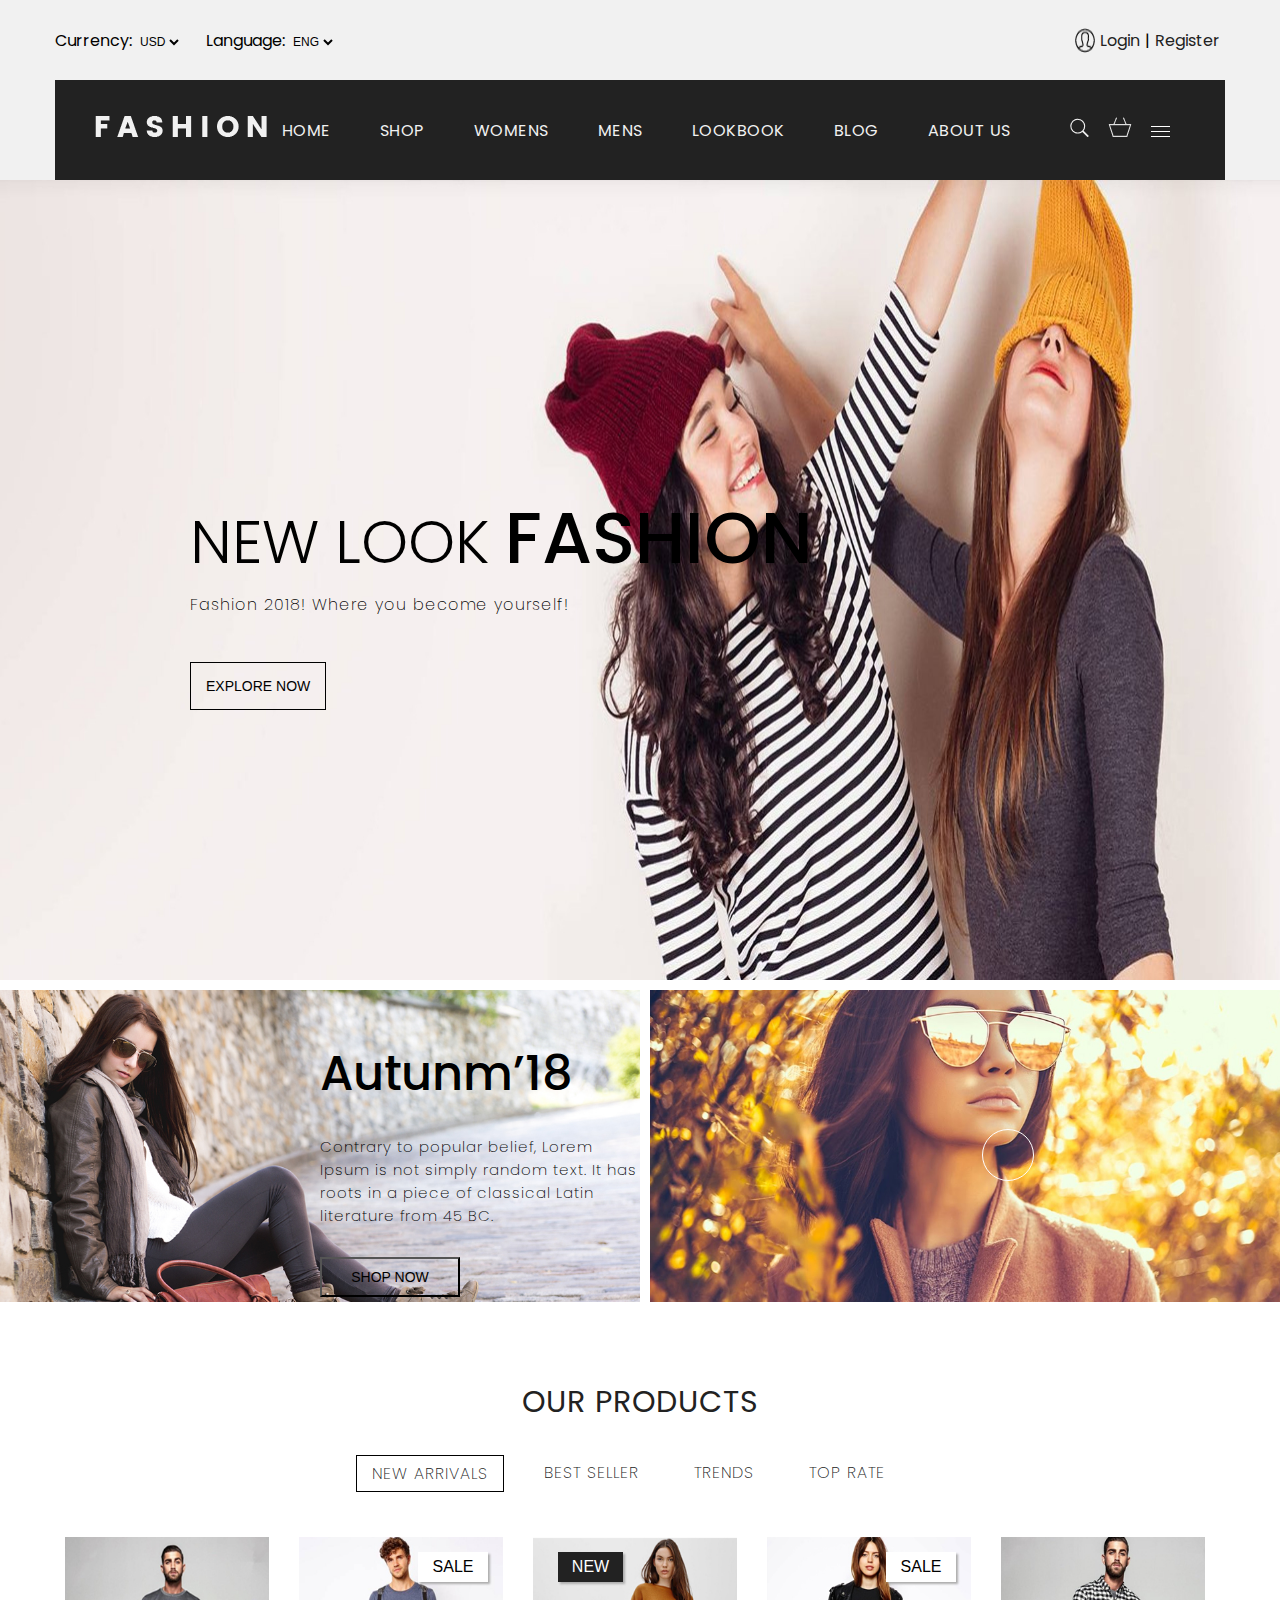
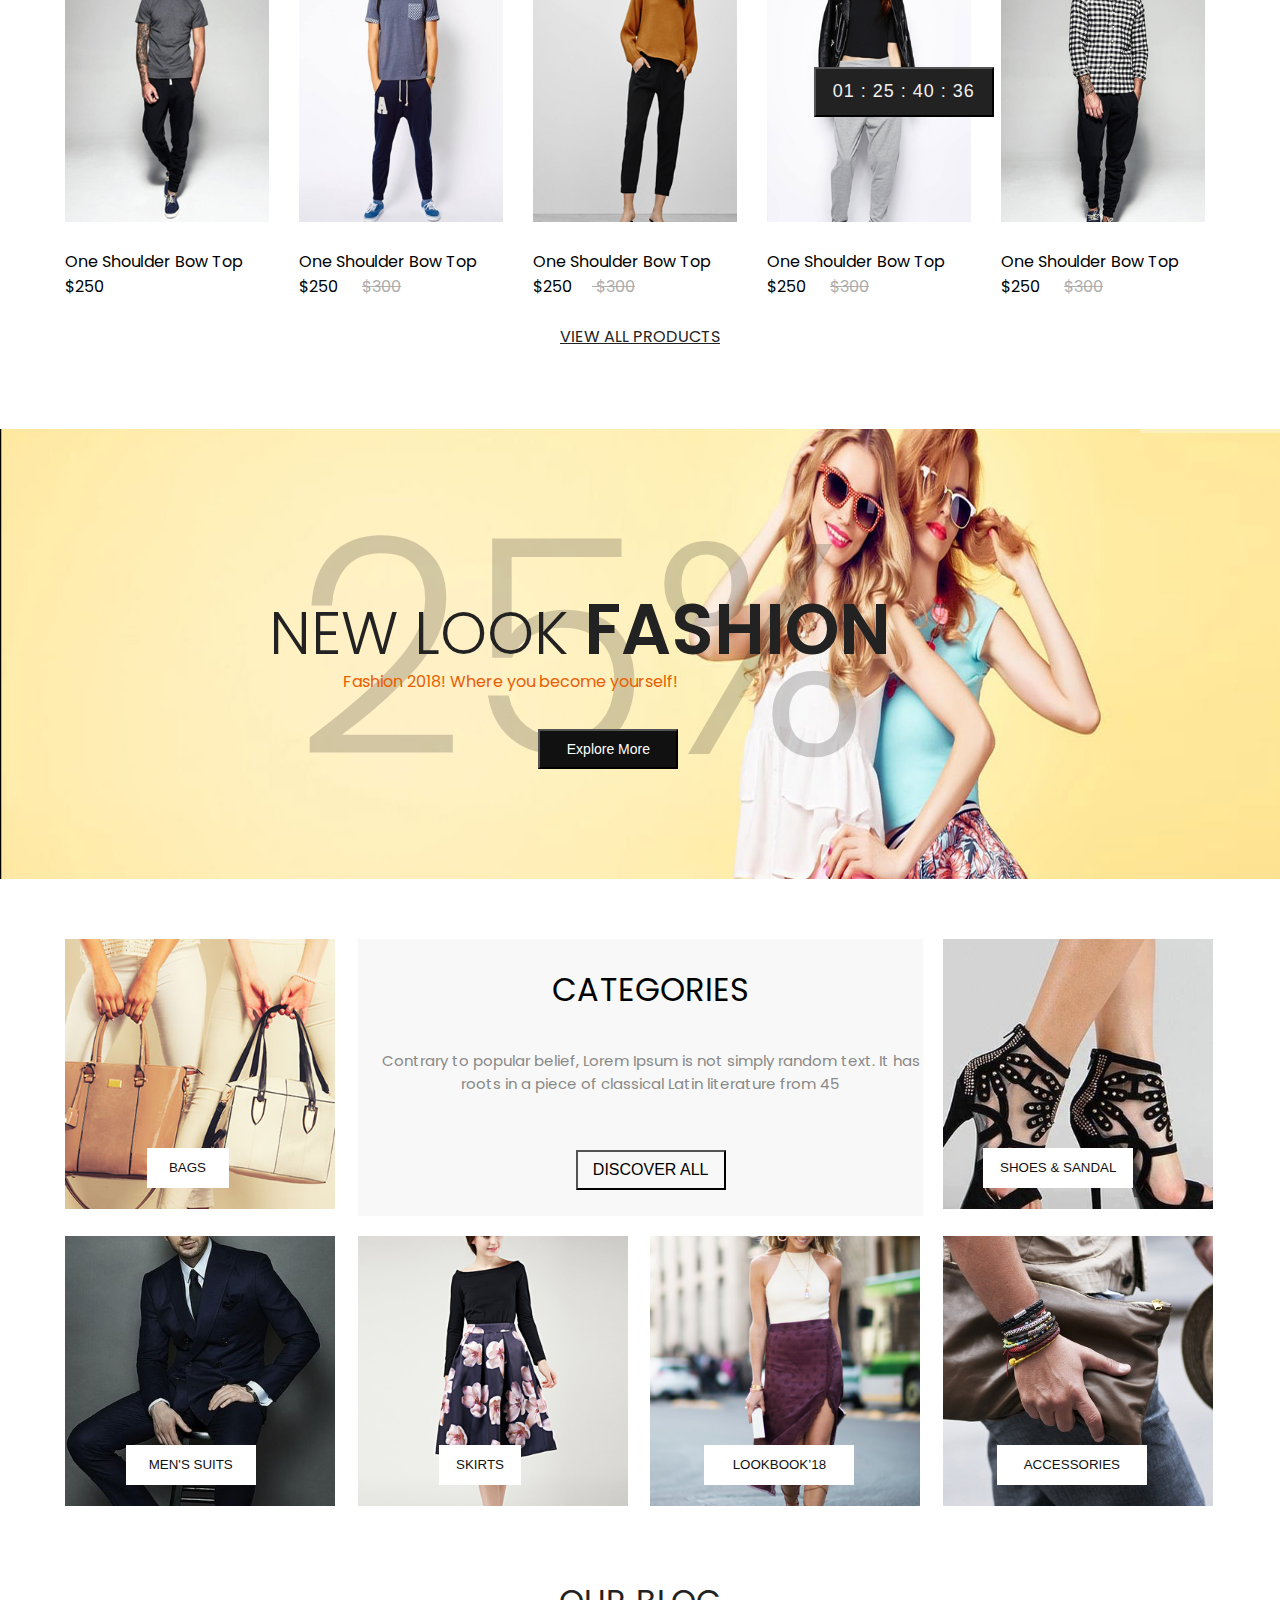
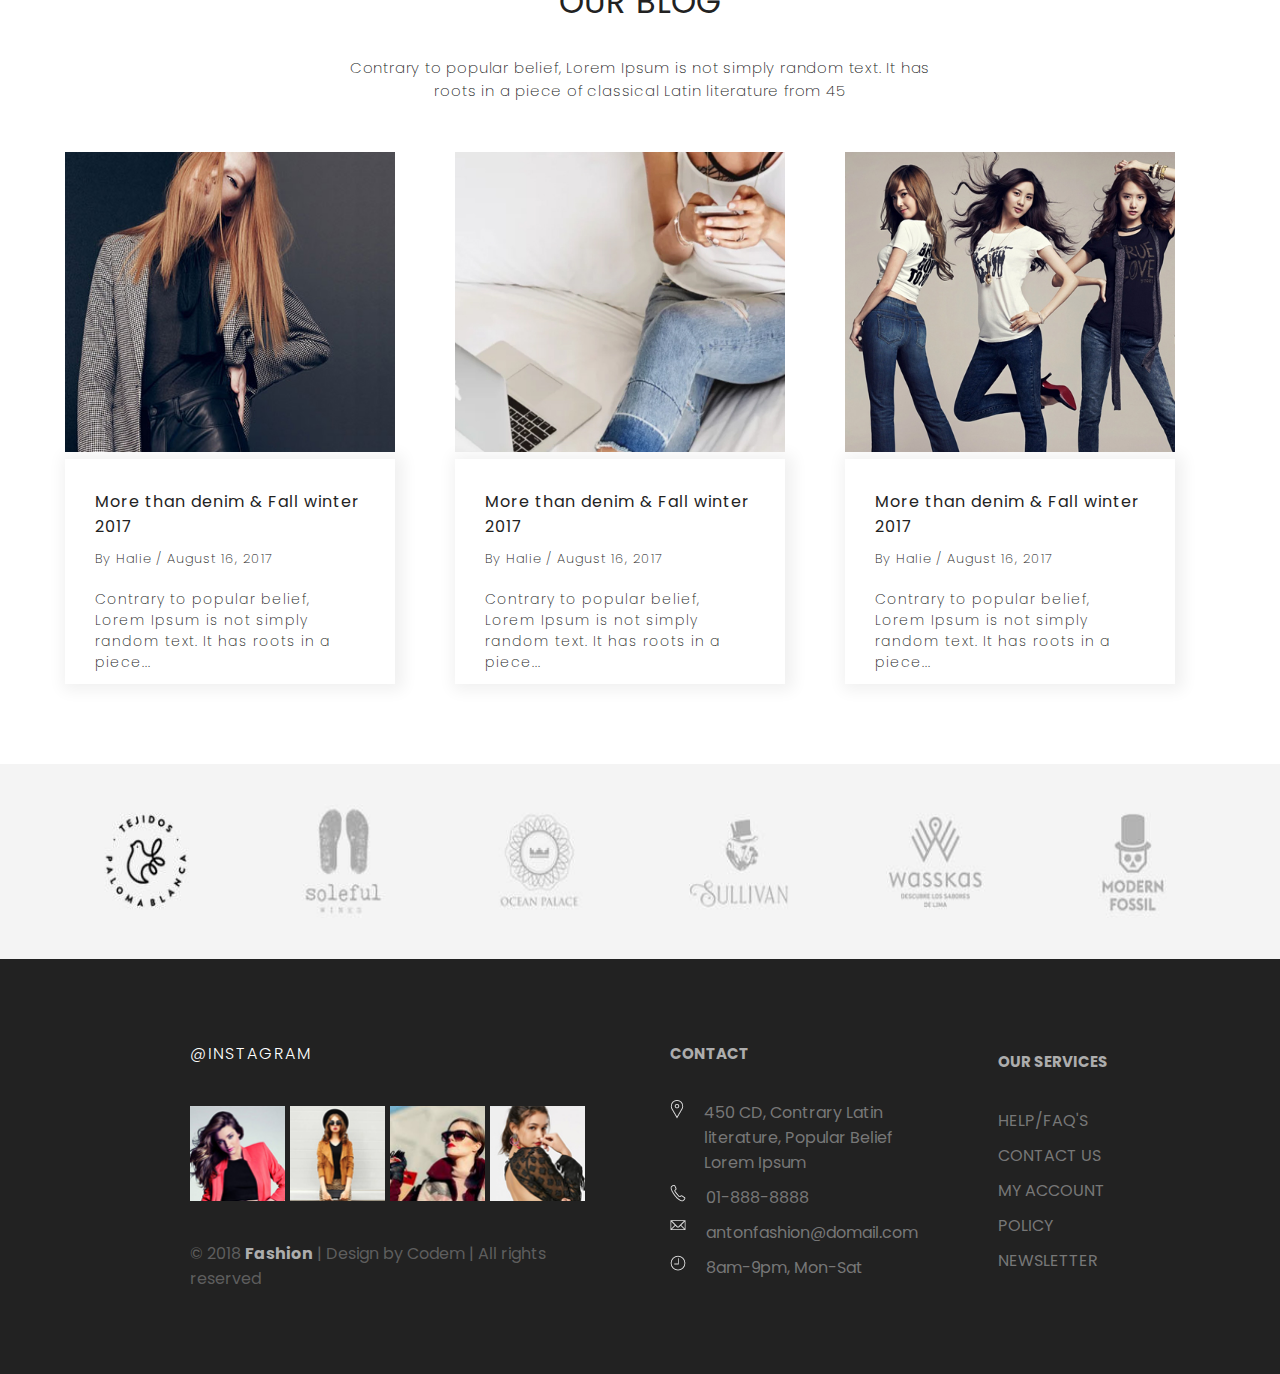
<file: index.html>
<!DOCTYPE html>
<html lang="en">
  <head>
    <meta charset="UTF-8" />
    <meta http-equiv="X-UA-Compatible" content="IE=edge" />
    <meta name="viewport" content="width=device-width, initial-scale=1.0" />
    <link href="./css/style.css" rel="stylesheet" />
    <link rel="preconnect" href="https://fonts.googleapis.com" />
    <link rel="preconnect" href="https://fonts.gstatic.com" crossorigin />
    <link
      href="https://fonts.googleapis.com/css2?family=Poppins:wght@100;200;300;400;500;600;700;800&display=swap"
      rel="stylesheet"
    />
    <link
      rel="stylesheet"
      href="https://cdnjs.cloudflare.com/ajax/libs/font-awesome/6.0.0-beta3/css/all.min.css"
      integrity="sha512-Fo3rlrZj/k7ujTnHg4CGR2D7kSs0v4LLanw2qksYuRlEzO+tcaEPQogQ0KaoGN26/zrn20ImR1DfuLWnOo7aBA=="
      crossorigin="anonymous"
      referrerpolicy="no-referrer"
    />
    <title>Fashion Webpage</title>
  </head>
  <body>
    <div class="main-container">
      <header class="main-header">
        <div class="header-divisions">
          <div class="upper-header">
            <div class="upper-left">
              <label> Currency:</label>
              <span
                ><select name="currency">
                  <option>USD</option>
                </select></span
              >
              <label> Language:</label>
              <span
                ><select name="language">
                  <option>ENG</option>
                  >
                </select></span
              >
            </div>
            <div class="upper-right">
              <img src="./images/account.png" />
              <a href="#">Login</a> | <a href="#">Register</a>
            </div>
          </div>
          <div class="lower-header">
            <div class="lower-left">
              <img class="logo" src="./images/logo.png" />
            </div>
            <nav class="lower-middle">
              <a href="index.html">HOME</a>
              <a href="index.html">SHOP</a>
              <a href="index.html">WOMENS</a>
              <a href="index.html">MENS</a>
              <a href="index.html">LOOKBOOK</a>
              <a href="index.html">BLOG</a>
              <a href="index.html">ABOUT US</a>
            </nav>
            <div class="lower-right">
              <a href="#"><img class="search" src="./images/search.png" /></a>
              <a href="#"><img class="cart" src="./images/cart-light.png" /></a>
              <a href="#"><img class="menu" src="./images/menu.png" /></a>
            </div>
          </div>
        </div>
      </header>
      <div class="main-banner">
        <img src="./images/banner-01.jpg" />
        <div class="wordings">
          <h2 class="title">NEW LOOK <strong>FASHION</strong></h2>
          <h6 class="description">Fashion 2018! Where you become yourself!</h6>
          <button class="explore-now">EXPLORE NOW</button>
        </div>
      </div>
      <div class="two-blocks">
        <div class="autumn">
          <img src="./images/autunm17.jpg" />
          <div class="autumn-words">
            <h2>Autunm’18</h2>
            <p>
              Contrary to popular belief, Lorem Ipsum is not simply random text.
              It has roots in a piece of classical Latin literature from 45 BC.
            </p>
            <button class="shop-now">SHOP NOW</button>
          </div>
        </div>
        <div class="video">
          <img src="./images/video.jpg" /><i class="fas fa-play play-icon"></i>
        </div>
      </div>

      <div class="products-section">
        <h3>OUR PRODUCTS</h3>
        <nav class="nav-div">
          <a href="#">NEW ARRIVALS</a>
          <a href="#">BEST SELLER</a>
          <a href="#">TRENDS</a>
          <a href="#">TOP RATE</a>
        </nav>
        <div class="products">
          <div class="img-div1">
            <a href="#"><img src="./images/product-01.jpg" /></a>
            <p><a>One Shoulder Bow Top</a></p>
            <p><a class="cost">$250</a></p>
            <button class="fav"><img src="./images/fav.png" /></button>
            <button class="addcart"><img src="./images/cart.png" /></button>
          </div>

          <div class="img-div2">
            <a href="#"><img src="./images/product-02.jpg" /></a>
            <p><a>One Shoulder Bow Top</a></p>
            <p>
              <a class="cost">$250 <s> $300</s></a>
            </p>
            <button class="sale">SALE</button>
            <button class="fav"><img src="./images/fav.png" /></button>
            <button class="addcart"><img src="./images/cart.png" /></button>
          </div>
          <div class="img-div3">
            <a href="#"><img src="./images/product-03.jpg" /></a>
            <p><a>One Shoulder Bow Top</a></p>
            <p>
              <a class="cost">$250<s> $300</s></a>
            </p>
            <button class="new">NEW</button>
            <button class="fav"><img src="./images/fav.png" /></button>
            <button class="addcart"><img src="./images/cart.png" /></button>
          </div>
          <div class="img-div4">
            <a href="#"><img src="./images/product-04.jpg" /></a>
            <p><a>One Shoulder Bow Top</a></p>
            <p>
              <a class="cost">$250 <s> $300</s></a>
            </p>
            <button class="time">01 : 25 : 40 : 36</button>
            <button class="sale">SALE</button>
            <button class="fav"><img src="./images/fav.png" /></button>
            <button class="addcart"><img src="./images/cart.png" /></button>
          </div>
          <div class="img-div5">
            <a href="#"><img src="./images/product-05.jpg" /></a>
            <p><a>One Shoulder Bow Top</a></p>
            <p>
              <a class="cost">$250 <s> $300</s></a>
            </p>
            <button class="fav"><img src="./images/fav.png" /></button>
            <button class="addcart"><img src="./images/cart.png" /></button>
          </div>
        </div>
        <div class="view-all"><a>VIEW ALL PRODUCTS</a></div>
      </div>
      <div class="second-banner">
        <img src="./images/promo-bg.jpg" class="banner-2" />
        <h1>25%</h1>
        <h2>NEW LOOK <strong>FASHION</strong></h2>
        <p>Fashion 2018! Where you become yourself!</p>
        <button type="submit">Explore More</button>
      </div>
      <div class="grid-container">
        <div class="grid-box">
          <div class="bags">
            <img src="./images/bags.jpg" />
            <button type="button" class="bag-button">BAGS</button>
          </div>

          <div class="categories">
            <div class="cat-words">
              <h1>CATEGORIES</h1>
              <p>
                Contrary to popular belief, Lorem Ipsum is not simply random
                text. It has roots in a piece of classical Latin literature from
                45
              </p>
              <button type="button">DISCOVER ALL</button>
            </div>
          </div>
          <div class="shoes">
            <img src="./images/shoes.jpg" /><button
              type="button"
              class="shoe-button"
            >
              SHOES & SANDAL
            </button>
          </div>
          <div class="mens">
            <img src="./images/mens.jpg" />
            <button type="button" class="mens-button">MEN'S SUITS</button>
          </div>
          <div class="skirts">
            <img src="./images/skirts.jpg" /><button
              type="button"
              class="skirts-button"
            >
              SKIRTS
            </button>
          </div>
          <div class="lookbook">
            <img src="./images/lookbook18.jpg" />
            <button type="button" class="lookbook-button">LOOKBOOK’18</button>
          </div>
          <div class="accessories">
            <img src="./images/accessories.jpg" /><button
              type="button"
              class="accessories-button"
            >
              ACCESSORIES
            </button>
          </div>
        </div>
      </div>
      <div class="blog-container">
        <h3 class="blog-head">OUR BLOG</h3>
        <p class="blog-desc">
          Contrary to popular belief, Lorem Ipsum is not simply random text. It
          has roots in a piece of classical Latin literature from 45
        </p>
      </div>
      <div class="card-container">
        <div class="card">
          <img src="./images/blog-01.jpg" />
          <div class="card-details card1">
            <h3>More than denim & Fall winter 2017</h3>
            <h6>By Halie / August 16, 2017</h6>
            <p>
              Contrary to popular belief, Lorem Ipsum is not simply random text.
              It has roots in a piece...
            </p>
          </div>
        </div>
        <div class="card">
          <img src="./images/blog-02.jpg" />
          <div class="card-details card1">
            <h3>More than denim & Fall winter 2017</h3>
            <h6>By Halie / August 16, 2017</h6>
            <p>
              Contrary to popular belief, Lorem Ipsum is not simply random text.
              It has roots in a piece...
            </p>
          </div>
        </div>
        <div class="card">
          <img src="./images/blog-03.jpg" />
          <div class="card-details card1">
            <h3>More than denim & Fall winter 2017</h3>
            <h6>By Halie / August 16, 2017</h6>
            <p>
              Contrary to popular belief, Lorem Ipsum is not simply random text.
              It has roots in a piece...
            </p>
          </div>
        </div>
      </div>
      <div class="brands-div">
        <img src="images/icons-01.jpg" class="brand" />
        <img src="images/icons-02.jpg" class="brand" />
        <img src="images/icons-03.jpg" class="brand" />
        <img src="images/icons-04.jpg" class="brand" />
        <img src="images/icons-05.jpg" class="brand" />
        <img src="images/icons-06.jpg" class="brand" />
      </div>
      <footer>
        <div class="insta-div">
          <h3>@INSTAGRAM</h3>
          <div class="photo-div">
            <img src="./images/instagram-01.jpg" />
            <img src="./images/instagram-02.jpg" />
            <img src="./images/instagram-03.jpg" />
            <img src="./images/instagram-04.jpg" />
          </div>
          <p>
            &copy; 2018 <strong>Fashion</strong> | Design by Codem | All rights
            reserved
          </p>
        </div>

        <div class="contact">
          <h6 class="contact-head">CONTACT</h6>
          <a href="#"
            ><img src="./images/ficon-location.png" />
            <div>
              450 CD, Contrary Latin literature, Popular Belief Lorem Ipsum
            </div></a
          >
          <a href="#"
            ><img src="./images/ficon-call.png" />
            <div>01-888-8888</div></a
          >
          <a href="mailto:antonfashion@domail.com"
            ><img src="./images/ficon-mail.png" />
            <div>antonfashion@domail.com</div></a
          >
          <a href="#"
            ><img src="./images/ficon-time.png" />
            <div>8am-9pm, Mon-Sat</div></a
          >
        </div>

        <div class="our-service">
          <h6 class="service-head">OUR SERVICES</h6>
          <a href="#">HELP/FAQ'S</a>
          <a href="#">CONTACT US</a>
          <a href="#">MY ACCOUNT</a>
          <a href="#">POLICY</a>
          <a href="#">NEWSLETTER</a>
        </div>

        <div class="social">
          <h6 class="social-head">SOCIAL</h6>
          <a href="#">FACEBOOK</a>
          <a href="#">TWITTER</a>
          <a href="#">GOOGLE++</a>
          <a href="#">YOUTUBE</a>
          <a href="#">INSTAGRAM</a>
        </div>
      </footer>
    </div>
  </body>
</html>
</file>
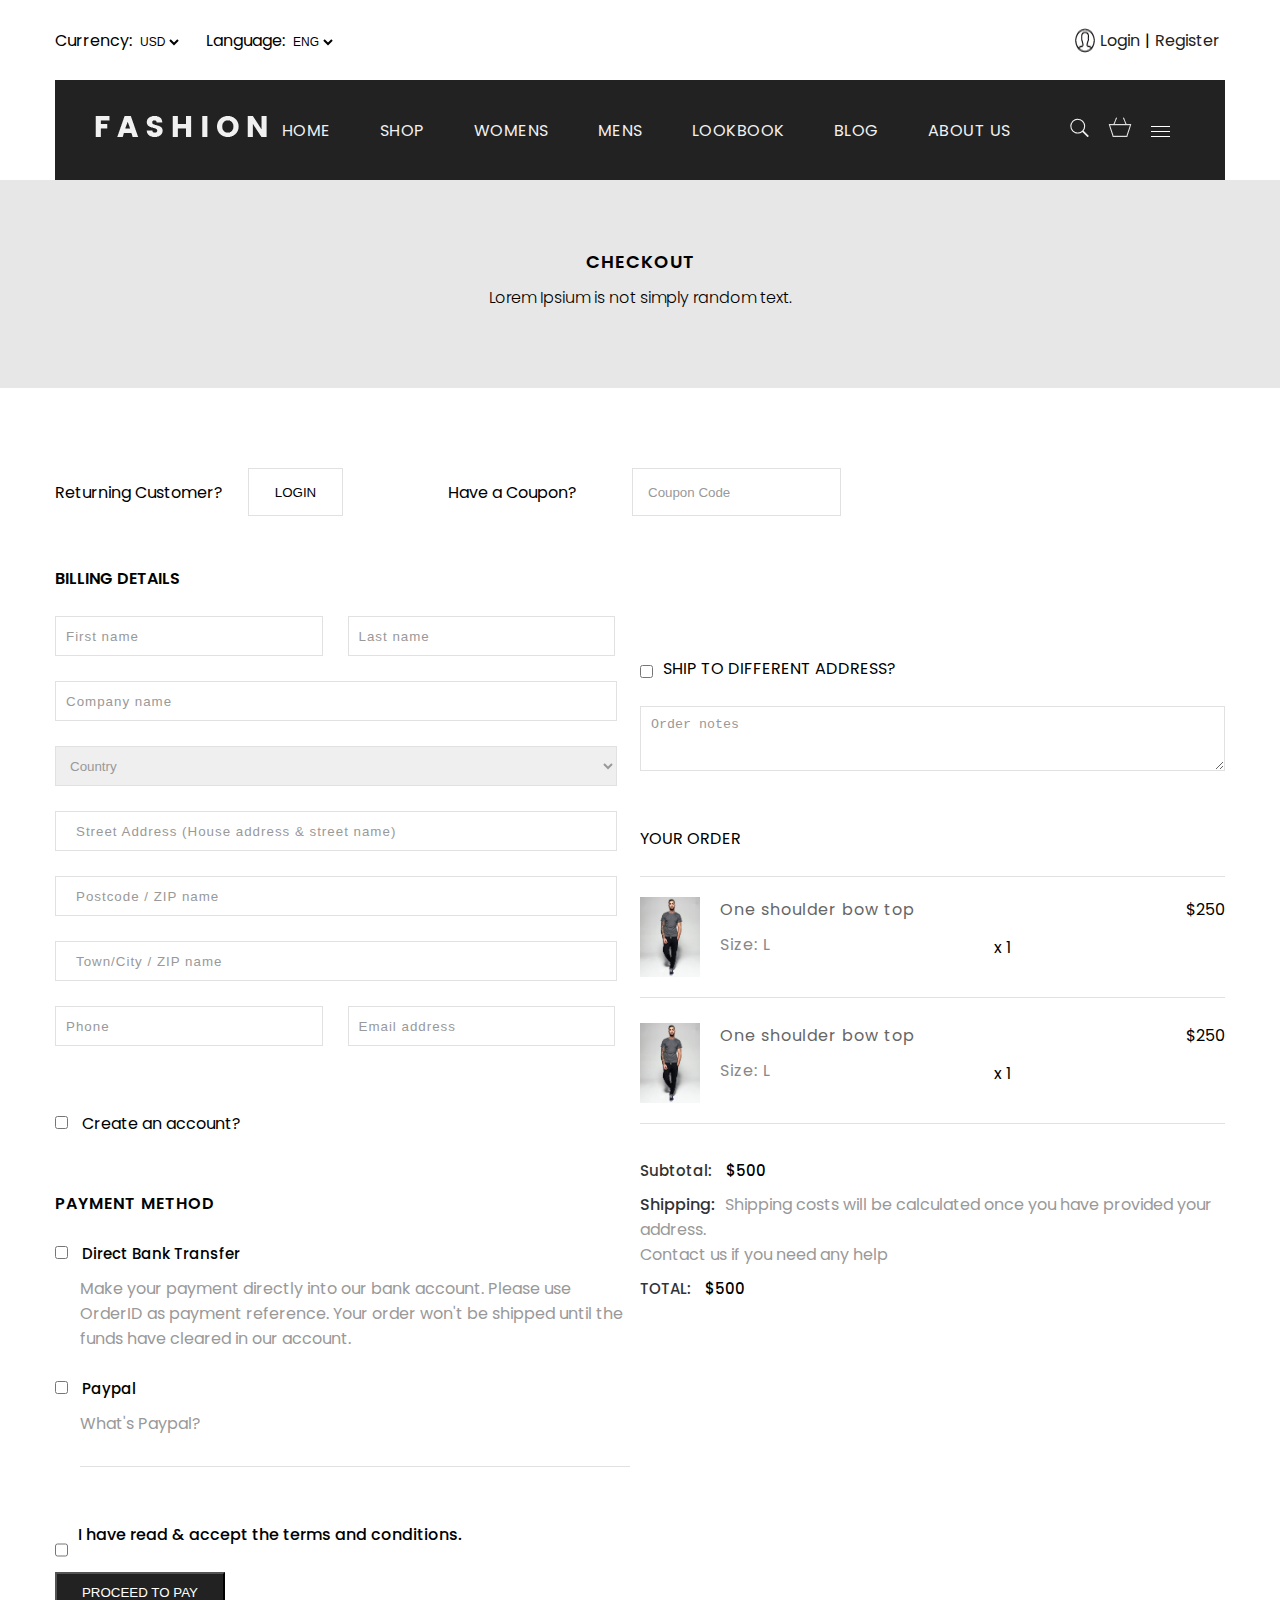
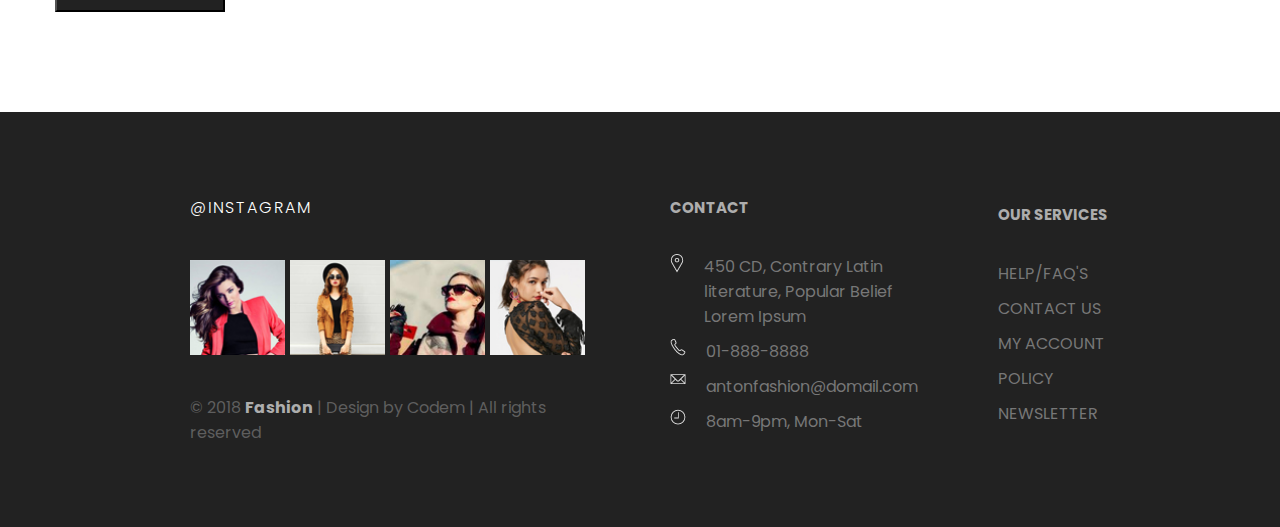
<file: checkout.html>
<!DOCTYPE html>
<html lang="en">
  <head>
    <meta charset="UTF-8" />
    <meta http-equiv="X-UA-Compatible" content="IE=edge" />
    <meta name="viewport" content="width=device-width, initial-scale=1.0" />
    <link rel="stylesheet" href="./css/checkout.css" />
    <link rel="preconnect" href="https://fonts.googleapis.com" />
    <link rel="preconnect" href="https://fonts.gstatic.com" crossorigin />
    <link
      href="https://fonts.googleapis.com/css2?family=Poppins:wght@100;200;300;400;500;600;700;800&display=swap"
      rel="stylesheet"
    />
    <title>checkout</title>
  </head>
  <body>
    <div class="main-container">
      <header class="main-header">
        <div class="header-divisions">
          <div class="upper-header">
            <div class="upper-left">
              <label> Currency:</label>
              <span
                ><select name="currency">
                  <option>USD</option>
                </select></span
              >
              <label> Language:</label>
              <span
                ><select name="language">
                  <option>ENG</option>
                  >
                </select></span
              >
            </div>
            <div class="upper-right">
              <img src="./images/account.png" />
              <a href="#">Login</a> | <a href="#">Register</a>
            </div>
          </div>
          <div class="lower-header">
            <div class="lower-left">
              <img class="logo" src="./images/logo.png" />
            </div>
            <nav class="lower-middle">
              <a href="index.html">HOME</a>
              <a href="index.html">SHOP</a>
              <a href="index.html">WOMENS</a>
              <a href="index.html">MENS</a>
              <a href="index.html">LOOKBOOK</a>
              <a href="index.html">BLOG</a>
              <a href="index.html">ABOUT US</a>
            </nav>
            <div class="lower-right">
              <a href="#"><img class="search" src="./images/search.png" /></a>
              <a href="#"><img class="cart" src="./images/cart-light.png" /></a>
              <a href="#"><img class="menu" src="./images/menu.png" /></a>
            </div>
          </div>
        </div>
      </header>
      <div class="grey-part">
        <div class="check-out">
          <h2>CHECKOUT</h2>
          <p>Lorem Ipsium is not simply random text.</p>
        </div>
      </div>
      <div class="sub-container">
        <div class="first-line">
          <p class="cust">Returning Customer?</p>
          <button type="button" class="login-button">LOGIN</button>
          <p class="coupon">Have a Coupon?</p>
          <input type="text" class="input-coupon" placeholder="Coupon Code" />
        </div>
        <div class="two-divisions">
          <div class="left-form">
            <label class="bill-details">BILLING DETAILS</label>
            <div class="name">
              <input
                type="text"
                class="first-name ip"
                placeholder="First name"
                required
              />
              <input
                type="text"
                class="last-name ip"
                placeholder="Last name"
                required
              />
            </div>
            <input type="text" placeholder="Company name" class="company ip" />
            <select class="country ip">
              <option>Country</option>
            </select>
            <input
              type="text"
              placeholder="Street Address (House address & street name)"
              class="country ip"
            />
            <input
              type="text"
              placeholder="Postcode / ZIP name"
              class="country ip"
            />
            <input
              type="text"
              placeholder="Town/City / ZIP name"
              class="country ip"
            />
            <div class="cont">
              <input
                type="text"
                class="phone ip"
                placeholder="Phone"
                required
              />
              <input
                type="text"
                class="email-address ip"
                placeholder="Email address"
                required
              />
            </div>
            <div class="checkbox-div">
              <input type="checkbox" />
              <label>Create an account?</label>
            </div>
            <div class="payment">
              <h6>PAYMENT METHOD</h6>
              <div class="pay-check">
                <input type="checkbox" />
                <label>Direct Bank Transfer</label>
                <p>
                  Make your payment directly into our bank account. Please use
                  OrderID as payment reference. Your order won't be shipped
                  until the funds have cleared in our account.
                </p>
                <input type="checkbox" />
                <label>Paypal</label>
                <p class="paypal">What's Paypal?</p>
              </div>
            </div>
            <div class="terms">
              <input type="checkbox" />
              <p>I have read & accept the terms and conditions.</p>
            </div>
            <div class="black-div">
              <button type="submit" class="proceed">PROCEED TO PAY</button>
            </div>
          </div>
          <div class="right-form">
            <div class="address">
              <input type="checkbox" />
              <p>SHIP TO DIFFERENT ADDRESS?</p>
            </div>
            <textarea
              type="text"
              placeholder="Order notes"
              class="notes"
            ></textarea>

            <p class="your-order">YOUR ORDER</p>
            <div class="order-details">
              <img src="./pictures/product-01.jpg" />
              <div class="product-name">
                <h6>One shoulder bow top</h6>
                <p>Size: L</p>
              </div>
              <p class="into1">x 1</p>
              <p>$250</p>
            </div>
            <div class="order-details part2">
              <img src="./pictures/product-01.jpg" />
              <div class="product-name">
                <h6>One shoulder bow top</h6>
                <p>Size: L</p>
              </div>
              <p class="into1">x 1</p>
              <p class="price">$250</p>
            </div>
            <div class="final-part">
              <h6><strong>Subtotal:</strong> $500</h6>
              <p class="shipping">
                <strong>Shipping:</strong>Shipping costs will be calculated once
                you have provided your address.
              </p>
              <p class="shipping">Contact us if you need any help</p>
              <h6><strong>TOTAL:</strong> $500</h6>
            </div>
          </div>
        </div>
      </div>

      <footer>
        <div class="insta-div">
          <h3>@INSTAGRAM</h3>
          <div class="photo-div">
            <img src="./images/instagram-01.jpg" />
            <img src="./images/instagram-02.jpg" />
            <img src="./images/instagram-03.jpg" />
            <img src="./images/instagram-04.jpg" />
          </div>
          <p>
            &copy; 2018 <strong>Fashion</strong> | Design by Codem | All rights
            reserved
          </p>
        </div>

        <div class="contact">
          <h6 class="contact-head">CONTACT</h6>
          <a href="#"
            ><img src="./images/ficon-location.png" />
            <div>
              450 CD, Contrary Latin literature, Popular Belief Lorem Ipsum
            </div></a
          >
          <a href="#"
            ><img src="./images/ficon-call.png" />
            <div>01-888-8888</div></a
          >
          <a href="mailto:antonfashion@domail.com"
            ><img src="./images/ficon-mail.png" />
            <div>antonfashion@domail.com</div></a
          >
          <a href="#"
            ><img src="./images/ficon-time.png" />
            <div>8am-9pm, Mon-Sat</div></a
          >
        </div>

        <div class="our-service">
          <h6 class="service-head">OUR SERVICES</h6>
          <a href="#">HELP/FAQ'S</a>
          <a href="#">CONTACT US</a>
          <a href="#">MY ACCOUNT</a>
          <a href="#">POLICY</a>
          <a href="#">NEWSLETTER</a>
        </div>

        <div class="social">
          <h6 class="social-head">SOCIAL</h6>
          <a href="#">FACEBOOK</a>
          <a href="#">TWITTER</a>
          <a href="#">GOOGLE++</a>
          <a href="#">YOUTUBE</a>
          <a href="#">INSTAGRAM</a>
        </div>
      </footer>
    </div>
  </body>
</html>
</file>
<file: css/style.css>
* {
  margin: 0;
  padding: 0;
  box-sizing: border-box;
}
.main-container {
  height: 100vh;
  width: 100vw;
  font-family: "Poppins", sans-serif;
}
.main-header {
  height: 180px;
  width: 100%;
  background: #f1f1f1;
}
.header-divisions {
  height: 100%;
  width: 1170px;
  margin: 0 auto;
  display: flex;
  flex-direction: column;
}
.upper-header {
  height: 80px;
  background: #f1f1f1;
  display: flex;
  align-items: center;
  justify-content: space-between;
}
.lower-header {
  height: 100px;
  background: #222222;
  display: flex;
  align-items: center;
  justify-content: space-between;
  padding: 40px;
}

.upper-left select {
  background: transparent;
  border: #f1f1f1;
  font-size: 12px;
  margin-right: 20px;
}
.upper-right {
  display: flex;
}
.upper-right a {
  margin: auto 5px;
  text-decoration: none;
  color: #222222;
}

.lower-middle a {
  text-decoration: none;
  color: #f1f1f1;
  font-size: 16px;
  letter-spacing: 0.5px;
  margin-right: 45px;
}
.lower-right a {
  margin-right: 15px;
}
.main-banner,
.main-banner img {
  height: 800px;
  width: 100vw;
  position: relative;
  margin-bottom: 10px;
}
.wordings {
  position: absolute;
  font-family: "Poppins", "sans-serif";
  content: "";
  top: 38%;
  margin-left: 190px;
}
.title {
  font-size: 60px;
  font-weight: 300;
}
.title strong {
  font-size: 72px;
  font-weight: 500;
}
.description {
  font-size: 16px;
  font-weight: 200;
  letter-spacing: 1px;
}
.explore-now {
  font-size: 14px;
  padding: 15px;
  margin-top: 45px;
  background: transparent;
  border: 0.5px solid black;
}
.two-blocks {
  display: grid;
  grid-template-columns: 50% 50%;
  column-gap: 10px;
  font-family: "Poppins", sans-serif;
  margin-bottom: 70px;
  width: 100vw;
}
.autumn {
  width: 100%;
  position: relative;
}
.autumn img {
  width: 100%;
}
.autumn-words {
  height: 220px;
  position: absolute;
  content: "";
  left: 50%;
  top: 15%;
}
.autumn-words h2 {
  font-size: 48px;
  font-weight: 500;
  margin-bottom: 25px;
}
.autumn-words p {
  font-size: 15px;
  letter-spacing: 1px;
  font-weight: 200;
  margin-bottom: 30px;
}
.shop-now {
  font-size: 14px;
  font-weight: 200;
  width: 140px;
  height: 40px;
  padding: 10px 20px;
  background: transparent;
}
.video {
  width: 100%;
  position: relative;
}
.video img {
  width: 100%;
}
.play-icon {
  color: white;
  font-size: 60px;
  padding: 25px;
  position: absolute;
  right: 40%;
  bottom: 40%;
  border: 1px solid white;
  border-radius: 50%;
}
.products-section h3 {
  text-align: center;
  margin-bottom: 30px;
  font-size: 30px;
  font-weight: 400;
  letter-spacing: 1px;
  color: #222222;
}
.products-section .nav-div a {
  text-decoration: none;
  color: #222222;
  padding: 5px 15px;
  font-weight: 200;
  margin-right: 25px;
}
.nav-div {
  display: flex;
  justify-content: center;
  letter-spacing: 1px;
  margin-bottom: 45px;
}
/* 280 440 */
.products {
  display: flex;
  width: 1150px;
  margin: auto;
}
.nav-div a:first-child {
  border: 1px solid black;
}
.products a img {
  margin-right: 30px;
  margin-bottom: 20px;
  width: 204px;
  height: 285px;
}
.products .cost {
  margin-top: 20px;
}
.products s {
  margin-left: 20px;
  color: #adadad;
}
.view-all {
  color: #222222;
  text-decoration: underline;
  text-align: center;
  margin-top: 25px;
  margin-bottom: 80px;
}
.second-banner {
  width: 100vw;
  height: 450px;
  margin-bottom: 60px;
  position: relative;
}
.banner-2 {
  width: 100%;
  height: 100%;
}
.second-banner h1 {
  position: absolute;
  top: -1%;
  left: 23%;
  font-size: 300px;
  color: #222222;
  opacity: 0.2;
  font-weight: 300;
}
.second-banner h2 {
  position: absolute;
  top: 33%;
  left: 21%;
  font-size: 60px;
  color: #222222;
  font-weight: 300;
}
.second-banner h2 strong {
  font-weight: 600;
  font-size: 70px;
}

.second-banner p {
  position: absolute;
  font-size: 16px;
  color: #ea5e03;
  bottom: 185px;
  right: 47%;
}
.second-banner button {
  position: absolute;
  color: #ffffff;
  background: #111111;
  width: 140px;
  height: 40px;
  font-size: 14px;
  bottom: 110px;
  right: 47%;
}
.grid-container {
  width: 1150px;
  margin: 0 auto;
}
.grid-box {
  display: grid;
  grid-column: 4;
  grid-template-columns: 1fr 1fr 1fr 1fr;
  row-gap: 20px;
  column-gap: 20px;
  margin-bottom: 65px;
}
.grid-box img {
  width: 270px;
  height: 270px;
}
.bags {
  position: relative;
}

.bag-button {
  position: absolute;
  background: #ffffff;
  color: #111111;
  width: 82px;
  height: 40px;
  bottom: 10%;
  right: 40%;
  border: none;
}

.categories {
  background: #f8f8f8;
  grid-column: 2 span;
  position: relative;
}
.cat-words {
  position: absolute;
  top: 10%;
  left: 1%;
  text-align: center;
}
.cat-words h1 {
  font-size: 32px;
  font-weight: 400;
  letter-spacing: 1px;
  margin-bottom: 35px;
}
.cat-words p {
  color: #888888;
  width: 575px;
  font-size: 15px;
  margin-bottom: 55px;
}
.cat-words button {
  width: 150px;
  height: 40px;
  font-size: 16px;
  font-weight: 300;
  background: transparent;
}
.shoes {
  position: relative;
}
.shoe-button {
  position: absolute;
  background: #ffffff;
  color: #111111;
  width: 150px;
  height: 40px;
  bottom: 10%;
  right: 30%;
  border: none;
}
.mens {
  position: relative;
}
.mens-button {
  position: absolute;
  background: #ffffff;
  color: #111111;
  width: 130px;
  height: 40px;
  bottom: 10%;
  right: 30%;
  border: none;
}
.skirts {
  position: relative;
}
.skirts-button {
  position: absolute;
  background: #ffffff;
  color: #111111;
  width: 82px;
  height: 40px;
  bottom: 10%;
  right: 40%;
  border: none;
}
.lookbook {
  position: relative;
}
.lookbook-button {
  position: absolute;
  background: #ffffff;
  color: #111111;
  width: 150px;
  height: 40px;
  bottom: 10%;
  right: 25%;
  border: none;
}
.accessories {
  position: relative;
}
.accessories-button {
  position: absolute;
  background: #ffffff;
  color: #111111;
  width: 150px;
  height: 40px;
  bottom: 10%;
  right: 25%;
  border: none;
}
.blog-container {
  display: flex;
  flex-direction: column;
  margin: auto;
  text-align: center;
  width: 600px;
  margin-bottom: 50px;
  color: #222222;
}
.blog-container h3 {
  font-size: 32px;
  font-weight: 400;
  letter-spacing: 1px;
  margin-bottom: 30px;
}
.blog-container p {
  font-size: 15px;
  font-weight: 200;
  letter-spacing: 0.8px;
}
.card-container {
  display: flex;
  width: 1150px;
  margin: auto;
  margin-bottom: 80px;
}
.card-details {
  height: 225px;
  width: 100%;
  letter-spacing: 1px;
  color: #222222;
  padding: 30px;
  box-shadow: 3px 1px 15px 5px #f0f0f0;
}
.card {
  width: 100%;
  margin-right: 60px;
}

.card img {
  width: 330px;
}
.card-details h3 {
  font-size: 16px;
  font-weight: 400;
  margin-bottom: 10px;
}
.card-details h6 {
  font-weight: 200;
  font-size: 13px;
  margin-bottom: 20px;
}
.card-details p {
  font-size: 14px;
  font-weight: 200;
}
.brands-div {
  background: #f4f4f4;
  height: 195px;
  width: 100vw;
  display: flex;
  justify-content: space-evenly;
  align-items: center;
}
.brand {
  width: 100px;
  height: 115px;
}
footer {
  background: #222222;
  height: 415px;
  width: 100vw;
  color: white;
  display: flex;
  justify-content: space-evenly;
}
footer .photo-div img {
  width: 95px;
  height: 95px;
}
.insta-div {
  margin-top: auto;
  margin-bottom: auto;
  margin-left: 190px;
  display: flex;
  flex-direction: column;
  width: fit-content;
}
footer {
  display: flex;
  justify-content: space-evenly;
}
footer h3 {
  font-size: 16px;
  font-weight: 300;
  letter-spacing: 2px;
  margin-bottom: 40px;
}
.photo-div {
  margin-bottom: 40px;
  display: flex;
}
.photo-div img {
  margin-right: 5px;
}
footer .insta-div p {
  color: #5e5e5e;
}
footer .insta-div strong {
  color: #adadad;
}
.social-head {
  margin-bottom: 35px;
  color: #adadad;
  font-size: 15px;
}
.social a {
  margin-bottom: 10px;
  color: #777777;
  display: block;
  text-decoration: none;
}
.social {
  margin-top: auto;
  margin-bottom: auto;
  margin-right: 380px;
}
.service-head {
  margin-bottom: 35px;
  color: #adadad;
  font-size: 15px;
  width: 110px;
}
.our-service a {
  display: flex;
  margin-bottom: 10px;
  color: #777777;
  text-decoration: none;
}
.our-service {
  margin-top: auto;
  margin-bottom: auto;
  margin-right: 210px;
}
.contact-head {
  margin-bottom: 35px;
  color: #adadad;
  font-size: 15px;
  width: 110px;
}
.contact a {
  display: flex;
  margin-bottom: 10px;
  color: #777777;
  text-decoration: none;
}
.contact a img {
  margin-right: 20px;
  height: fit-content;
}
.contact {
  margin: auto 80px;
  width: 300px;
}
.img-div1 {
  position: relative;
}
.img-div2 {
  position: relative;
}
.img-div3 {
  position: relative;
}
.img-div4 {
  position: relative;
}
.img-div5 {
  position: relative;
}
.img-div1:hover .fav,
.img-div1:hover .addcart {
  visibility: visible;
}
.img-div2:hover .fav,
.img-div2:hover .addcart {
  visibility: visible;
}
.img-div3:hover .fav,
.img-div3:hover .addcart {
  visibility: visible;
}
.img-div4:hover .fav,
.img-div4:hover .addcart {
  visibility: visible;
}
.img-div5:hover .fav,
.img-div5:hover .addcart {
  visibility: visible;
}
.sale {
  position: absolute;
  top: 15px;
  right: 45px;
  background: white;
  width: 70px;
  height: 30px;
  border: none;
  font-weight: 500;
  font-size: 16px;
  box-shadow: 2px 2px 2px #adadad;
}
.fav {
  position: absolute;
  bottom: 25%;
  right: 15%;
  padding: 13px;
  border: 1px solid transparent;
  background: white;
  box-shadow: 2px 2px 2px #adadad;
  visibility: hidden;
}
.addcart {
  position: absolute;
  bottom: 40%;
  right: 15%;
  padding: 10px;
  border: 1px solid transparent;
  background: white;
  box-shadow: 2px 2px 2px #adadad;
  visibility: hidden;
}
.new {
  position: absolute;
  top: 15px;
  left: 25px;
  background: #222222;
  color: #ffffff;
  width: 65px;
  height: 30px;
  border: none;
  font-weight: 500;
  font-size: 16px;
  box-shadow: 2px 2px 2px #adadad;
}
.time {
  position: absolute;
  top: 36%;
  left: 20%;
  background: #222222;
  color: #f1f1f1;
  padding: 10px;
  width: 180px;
  height: 50px;
  font-weight: 500;
  font-size: 18px;
  letter-spacing: 1px;
}
.card-details:hover {
  box-shadow: 5px 12px 15px 5px #e7e7e7;
}
</file>
<file: css/checkout.css>
* {
  margin: 0;
  padding: 0;
  box-sizing: border-box;
}
.main-container {
  height: 100vh;
  width: 100vw;
  font-family: "Poppins", sans-serif;
}
.main-header {
  height: 180px;
  width: 100%;
  background: #ffffff;
}
.header-divisions {
  height: 100%;
  margin: 0 auto;
  width: 1170px;
  display: flex;
  flex-direction: column;
}
.upper-header {
  height: 80px;
  background: #ffffff;
  display: flex;
  align-items: center;
  justify-content: space-between;
}
.lower-header {
  height: 100px;
  background: #222222;
  display: flex;
  align-items: center;
  justify-content: space-between;
  padding: 40px;
}

.upper-left select {
  background: transparent;
  border: #f1f1f1;
  font-size: 12px;
  margin-right: 20px;
}
.upper-right {
  display: flex;
}
.upper-right a {
  margin: auto 5px;
  text-decoration: none;
  color: #222222;
}

.lower-middle a {
  text-decoration: none;
  color: #f1f1f1;
  font-size: 16px;
  letter-spacing: 0.5px;
  margin-right: 45px;
}
.lower-right a {
  margin-right: 15px;
}
.grey-part {
  width: 100vw;
  background: #e7e7e7;
  text-align: center;
}
.grey-part h2 {
  font-size: 18px;
  font-weight: 600;
  margin-bottom: 10px;
  letter-spacing: 1px;
}
.grey-part p {
  font-weight: 300;
  margin-bottom: 10px;
  font-size: 16px;
}
.check-out {
  width: fit-content;
  margin: auto;
  padding: 68px;
  margin-bottom: 80px;
}
.two-divisions {
  display: grid;
  grid-template-columns: 50% 50%;
  width: 1170px;
  margin: 0 auto;
}
/* .-container {
sub  display: flex;
  flex-direction: column;
  margin-right: 20px;
} */
.right-form {
  display: flex;
  flex-direction: column;
  margin-top: 90px;
}
.address {
  display: flex;
  margin-bottom: 25px;
}
.notes {
  width: 100%;
  height: 65px;
  margin-bottom: 55px;
  border: 1px solid #e1e1e1;
}
.notes::placeholder {
  color: #999999;
  padding: 10px;
}
.your-order {
  font-weight: 600px;
  padding-bottom: 25px;
  border-bottom: 1px solid #e1e1e1;
  margin-bottom: 20px;
  width: 100%;
}
.order-details {
  display: flex;
  border-bottom: 1px solid #e1e1e1;
  width: 100%;
}
.product-name {
  letter-spacing: 1px;
  margin-right: auto;
}
.product-name h6 {
  font-size: 16px;
  font-weight: 400;
  margin-bottom: 10px;
  width: 250px;
  color: #666666;
}
.product-name p {
  color: #888888;
}
.order-details img {
  width: 60px;
  height: 80px;
  margin-right: 20px;
  margin-bottom: 20px;
}
.part2 {
  margin-top: 25px;
  margin-bottom: 25px;
  width: 100%;
}

.address input {
  margin-right: 10px;
  margin-top: 6px;
  font-size: 15px;
}
.final-part h6 {
  font-size: 15px;
  font-weight: 500;
  margin: 10px auto;
}
.final-part .shipping {
  color: #999999;
}
.final-part strong {
  margin-right: 10px;
  color: #333333;
  font-weight: 500;
}
.first-line {
  display: flex;
  margin-bottom: 50px;
  width: 1170px;
  margin-left: auto;
  margin-right: auto;
}
.into1 {
  display: flex;
  justify-content: center;
  align-items: center;
  margin-right: 30%;
}
.cust {
  margin-top: auto;
  margin-bottom: auto;
  margin-right: 25px;
}
.bill-details {
  margin-bottom: 25px;
  font-weight: 600;
}
.left-form,
.right-form {
  display: flex;
  flex-direction: column;
}
.name,
.cont {
  display: flex;
}
.first-name,
.last-name,
.email-address,
.phone {
  width: 100%;
  margin-right: 25px;
  height: 40px;
  margin-bottom: 25px;
}
.cont {
  margin-bottom: 40px;
}
.payment h6 {
  font-size: 16px;
  letter-spacing: 1px;
  font-weight: 600;
  margin-bottom: 25px;
}
.payment label {
  font-size: 15px;
  font-weight: 500;
  margin-left: 10px;
}
.payment p {
  margin-top: 10px;
  margin-left: 25px;
  width: 94%;
  margin-bottom: 25px;
  font-size: 16px;
  color: #999999;
}
.paypal {
  padding-bottom: 30px;
  border-bottom: 1px solid #e1e1e1;
  color: #999999;
}
.ip {
  border: 1px solid #e1e1e1;
}
.checkbox-div {
  margin-bottom: 55px;
}
.checkbox-div input {
  margin-right: 10px;
}
.payment {
  margin-bottom: 30px;
}
.black-div {
  margin-bottom: 100px;
}
.proceed {
  width: 170px;
  height: 40px;
  background: #222222;
  color: white;
}
.ip::placeholder {
  padding: 10px 10px;
  font-weight: 100;
  letter-spacing: 1px;
  color: #999999;
}

.country {
  padding: 10px 10px;
  color: #999999;
}
.login-button {
  background: transparent;
  width: 95px;
  height: 48px;
  margin-right: 105px;
  border: 1px solid #e1e1e1;
}
.coupon {
  margin-top: auto;
  margin-bottom: auto;
  margin-right: 55px;
}
.company,
.country {
  height: 40px;
  width: 96%;
  margin-bottom: 25px;
}
.input-coupon {
  padding: 15px;
  border: 1px solid #e1e1e1;
}
.input-coupon::placeholder {
  color: #999999;
}
.terms {
  display: flex;
  font-weight: 500;
}
.terms input {
  margin-top: 6px;
  margin-right: 10px;
}
.terms p {
  margin-bottom: 25px;
}
footer {
  background: #222222;
  height: 415px;
  width: 100vw;
  color: white;
  display: flex;
  justify-content: space-evenly;
  display: flex;
}
footer .photo-div img {
  width: 95px;
  height: 95px;
}
.insta-div {
  margin-top: auto;
  margin-bottom: auto;
  margin-left: 190px;
  display: flex;
  flex-direction: column;
  width: fit-content;
}

footer h3 {
  font-size: 16px;
  font-weight: 300;
  letter-spacing: 2px;
  margin-bottom: 40px;
}
.photo-div {
  margin-bottom: 40px;
  display: flex;
}
.photo-div img {
  margin-right: 5px;
}
footer .insta-div p {
  color: #5e5e5e;
}
footer .insta-div strong {
  color: #adadad;
}
.social-head {
  margin-bottom: 35px;
  color: #adadad;
  font-size: 15px;
}
.social a {
  margin-bottom: 10px;
  color: #777777;
  display: block;
  text-decoration: none;
}
.social {
  margin-top: auto;
  margin-bottom: auto;
  margin-right: 380px;
}
.service-head {
  margin-bottom: 35px;
  color: #adadad;
  font-size: 15px;
  width: 110px;
}
.our-service a {
  display: flex;
  margin-bottom: 10px;
  color: #777777;
  text-decoration: none;
}
.our-service {
  margin-top: auto;
  margin-bottom: auto;
  margin-right: 210px;
}
.contact-head {
  margin-bottom: 35px;
  color: #adadad;
  font-size: 15px;
  width: 110px;
}
.contact a {
  display: flex;
  margin-bottom: 10px;
  color: #777777;
  text-decoration: none;
}

.contact a img {
  margin-right: 20px;
  height: fit-content;
}
.contact {
  margin: auto 80px;
  width: 300px;
}
</file>
